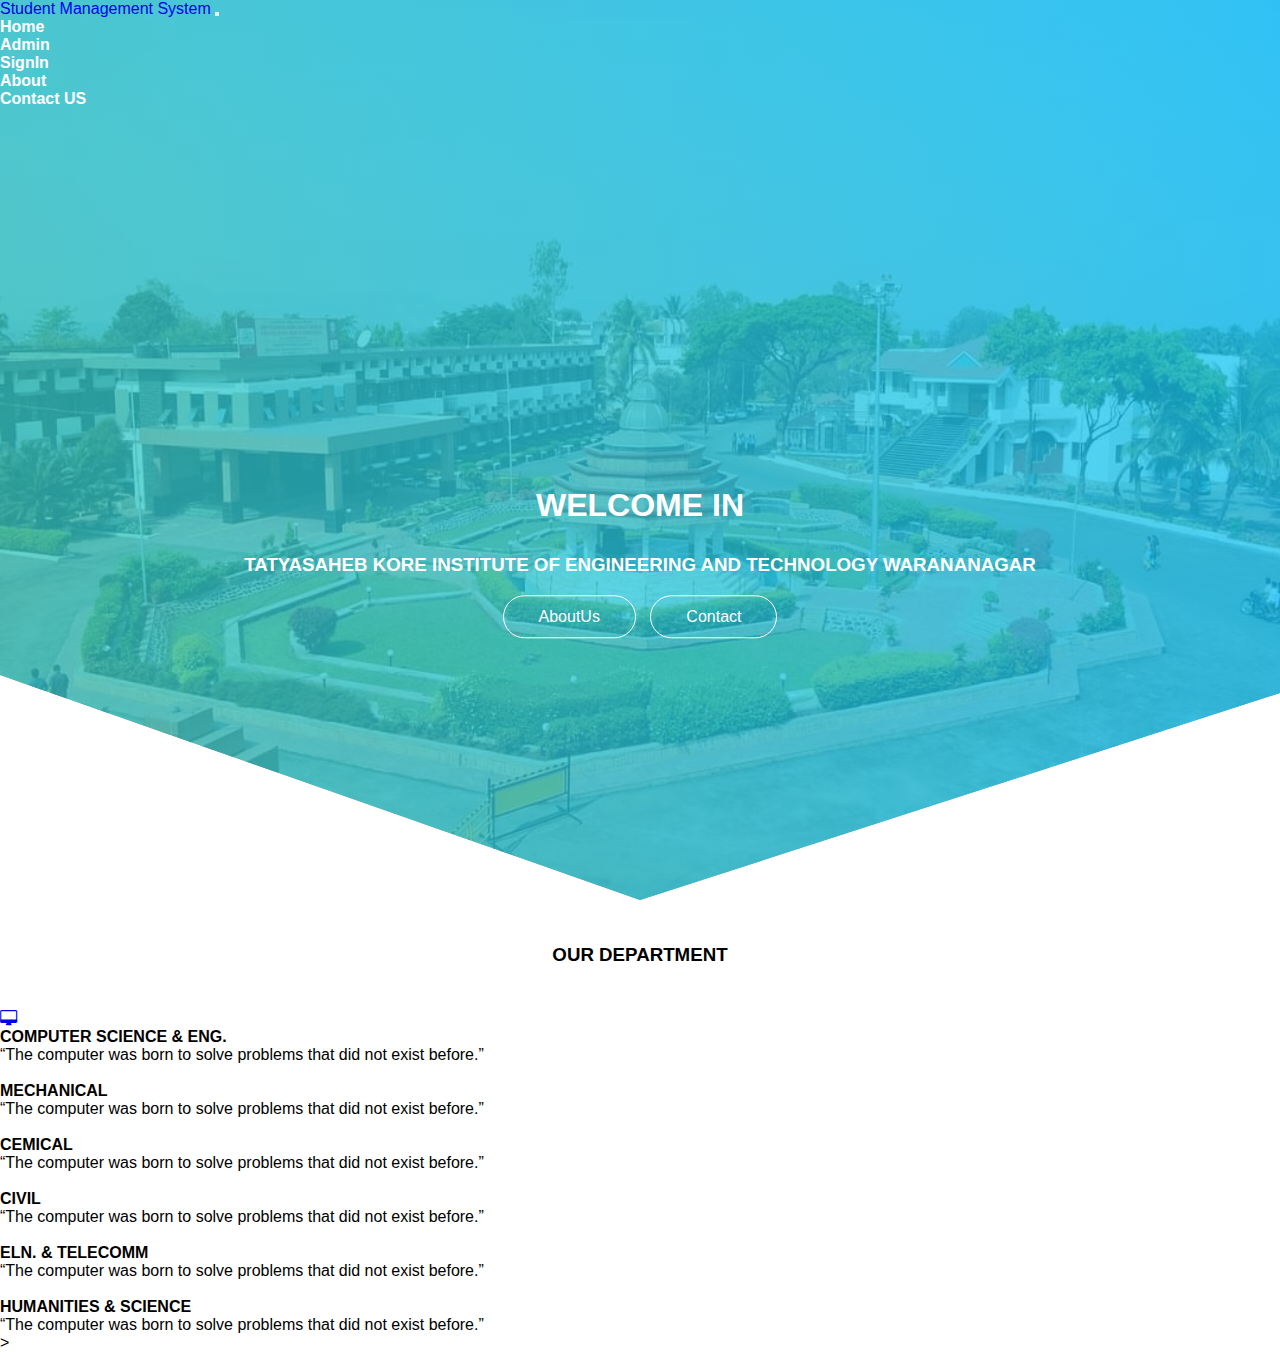
<file: index.html>
<!doctype html>
<html lang="en">
  <head>
    <!-- Required meta tags -->
    <meta charset="utf-8">
    <meta name="viewport" content="width=device-width, initial-scale=1, shrink-to-fit=no">
    <link rel="stylesheet" type="text/css" href="css/style.css">
    
    <link rel="stylesheet" href="https://cdnjs.cloudflare.com/ajax/libs/font-awesome/4.7.0/css/font-awesome.min.css">
    <!-- Bootstrap CSS -->
    <link rel="stylesheet" href="https://cdn.jsdelivr.net/npm/bootstrap@4.6.1/dist/css/bootstrap.min.css" 
    integrity="sha384-zCbKRCUGaJDkqS1kPbPd7TveP5iyJE0EjAuZQTgFLD2ylzuqKfdKlfG/eSrtxUkn" 
    crossorigin="anonymous">

    <title>StudentPerformanceManagement</title>
  </head>
  <body>
      
    <div class="header" id="topheader">
        <nav class="navbar navbar-expand-lg fixed-top ">
        <div class="container  text-uppercase P-2">

            <a class="navbar-brand font-weight-bold text-white" href="#">Student Management System</a>
            <button class="navbar-toggler" type="button" data-toggle="collapse" data-target="#navbarSupportedContent" aria-controls="navbarSupportedContent" aria-expanded="false" aria-label="Toggle navigation">
              <span class="navbar-toggler-icon"></span>
            </button>
          
            <div class="collapse navbar-collapse" id="navbarSupportedContent">
              <ul class="navbar-nav ml-auto">
                <li class="nav-item active">
                  <a class="nav-link" href="#">Home</a>
                </li>
                <li class="nav-item">
                  <a class="nav-link" href="adminlogin.php">Admin</a>
                </li>
                <li class="nav-item">
                  <a class="nav-link" href="login.php">SignIn</a>
                </li>
                <li class="nav-item">
                  <a class="nav-link" href="http://www.tkietwarana.ac.in/">About</a>
                </li>
                <li class="nav-item">
                  <a class="nav-link" href="http://tkietwarana.ac.in/contact/">Contact US</a>
                </li>
                </ul>
            </div>
          </div>
          </nav>
    <section class="header-section">
      <div class="center-div">
        <h1 class="font-weight-bold"> WELCOME IN </h1>
        <p><b><h3>TATYASAHEB KORE INSTITUTE OF ENGINEERING AND TECHNOLOGY WARANANAGAR</h3></b></p>
        <div class="header-buttons">
          <a href="http://www.tkietwarana.ac.in/">AboutUs</a>
          <a href="http://tkietwarana.ac.in/contact/">Contact</a>
        </div>
      </div>

    </section>
    </div>

    <section class="header-three">
    <div class="container">
     <h3><br><br><center>OUR DEPARTMENT<center><br><br></h3>
      <div class="row">
        <div class="col-lg-4 col-md-4 col-12">
           <a href="#"><i class="fa fa-desktop" aria-hidden="true"></i></a>
           <p><b>COMPUTER SCIENCE & ENG.</b></p>
           <p>“The computer was born to solve problems that did not exist before.”</p>

        </div>

        <div class="col-lg-4 col-md-4 col-12">
             <a href="#"><i class="fa fa-mechanical" aria-hidden="true"></i></a>
             <p><b>MECHANICAL</b></p>
             <p>“The computer was born to solve problems that did not exist before.”</p>
  
          </div>

            <div class="col-lg-4 col-md-4 col-12">
               <a href="#"><i class="fa fa-chemical" aria-hidden="true">
               </i></a>
               <p><b>CEMICAL</b></p>
               <p>“The computer was born to solve problems that did not exist before.”</p>
             </div>

             <div class="col-lg-4 col-md-4 col-12">
              <a href="#"><i class="fa fa-chemical" aria-hidden="true">
              </i></a>
              <p><b>CIVIL</b></p>
              <p>“The computer was born to solve problems that did not exist before.”</p>
            </div>

            <div class="col-lg-4 col-md-4 col-12">
              <a href="#"><i class="fa fa-chemical" aria-hidden="true">
              </i></a>
              <p><b>ELN. & TELECOMM</b></p>
              <p>“The computer was born to solve problems that did not exist before.”</p>
            </div>
            <div class="col-lg-4 col-md-4 col-12">
              <a href="#"><i class="fa fa-chemical" aria-hidden="true">
              </i></a>
              <p><b>HUMANITIES & SCIENCE</b></p>
              <p>“The computer was born to solve problems that did not exist before.”</p>
            </div>



      </div>
    </div>
    </section>>
    <script src="https://cdn.jsdelivr.net/npm/jquery@3.5.1/dist/jquery.slim.min.js" integrity="sha384-DfXdz2htPH0lsSSs5nCTpuj/zy4C+OGpamoFVy38MVBnE+IbbVYUew+OrCXaRkfj" crossorigin="anonymous"></script>
    <script src="https://cdn.jsdelivr.net/npm/bootstrap@4.6.1/dist/js/bootstrap.bundle.min.js" integrity="sha384-fQybjgWLrvvRgtW6bFlB7jaZrFsaBXjsOMm/tB9LTS58ONXgqbR9W8oWht/amnpF" crossorigin="anonymous"></script>
 </body>
</html>
</file>
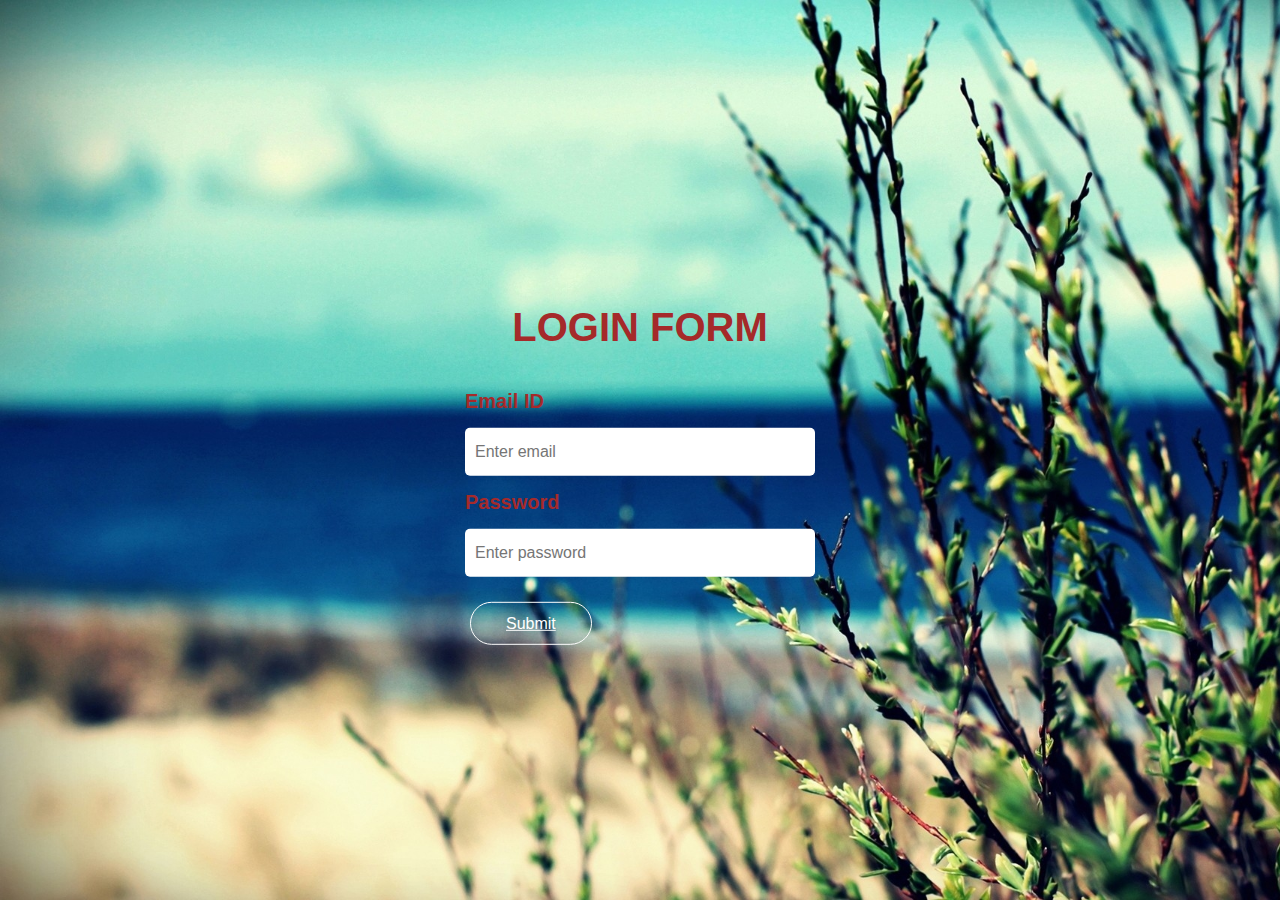
<file: adminlogin.html>
<html>
<head>
<title><b>Student Registration Fom</title>
    <head>
        <!-- Required meta tags -->
        <meta charset="utf-8">
        <meta name="viewport" content="width=device-width, initial-scale=1, shrink-to-fit=no">
         <link rel="stylesheet" href="https://cdnjs.cloudflare.com/ajax/libs/font-awesome/4.7.0/css/font-awesome.min.css">
        <!-- Bootstrap CSS -->
        <link rel="stylesheet" href="https://cdn.jsdelivr.net/npm/bootstrap@4.6.1/dist/css/bootstrap.min.css" 
        integrity="sha384-zCbKRCUGaJDkqS1kPbPd7TveP5iyJE0EjAuZQTgFLD2ylzuqKfdKlfG/eSrtxUkn" 
        crossorigin="anonymous">
</head>
<style>
*{
    padding:0 ;
    margin: 0;
    font-family: sans-serif;
}
body{

    background: url("../images/un.jpg") no-repeat;
    background-size: cover;
}
.login-form{
    width: 350px;
    top: 50%;
    left: 50%;
    transform: translate(-50% ,-50%);
    position: absolute;
    color: #fff;
}

.login-form h1{
    font-size: 40px;
    color: brown;
    text-align: center;
    text-transform: uppercase;
    margin: 40px 0;
}
.login-form p{
    color: brown;
    font-size: 20px;
    margin: 15px 0;
}
.login-form input{
    font-size: 16px;
    width: 100%;
    padding: 15px 10px;
    border: 0;
    outline: none;
    border-radius:5px ;
}
.login-form a{
    font-size: 18px;
    font-weight: bold;
    margin: 20px 0;
    padding: 10px 15px;
    width: 100px;
    border-radius: 5px;
    border: 0;
}

.login-form a{
    border: 1px solid #fff;
    border-radius: 100px;
    margin: 0 5px;
    padding: 12px 35px;
    outline: none;
    color: white;
    font-size: 1rem;
    font-weight: 400;
    line-height: 1.4;
    text-align: center;

}
.login-form a:hover{
    color: #50d1c0;
    background: #fff;
    text-decoration: none;
    box-shadow: 0 0 20px 0 rgba(0,0,0,0,3);
}
</style>

<body>
  <div class="login-form" >
    <cnter><h1> <b>Login Form</b></h1></cnter>
    <form action="#" method="post">
        <p><b>Email ID<b></p>
        <input type="text" name="email" placeholder="Enter email">
        <br><p><b>Password</b></p>
        <input type="password" name="pass" placeholder="Enter password"><br><br><br>
        <a href="#">Submit</a>
        
         
    </form>
  </div>

    
    <script src="https://cdn.jsdelivr.net/npm/jquery@3.5.1/dist/jquery.slim.min.js" integrity="sha384-DfXdz2htPH0lsSSs5nCTpuj/zy4C+OGpamoFVy38MVBnE+IbbVYUew+OrCXaRkfj" crossorigin="anonymous"></script>
    <script src="https://cdn.jsdelivr.net/npm/bootstrap@4.6.1/dist/js/bootstrap.bundle.min.js" integrity="sha384-fQybjgWLrvvRgtW6bFlB7jaZrFsaBXjsOMm/tB9LTS58ONXgqbR9W8oWht/amnpF" crossorigin="anonymous"></script>

    </body>
</file>
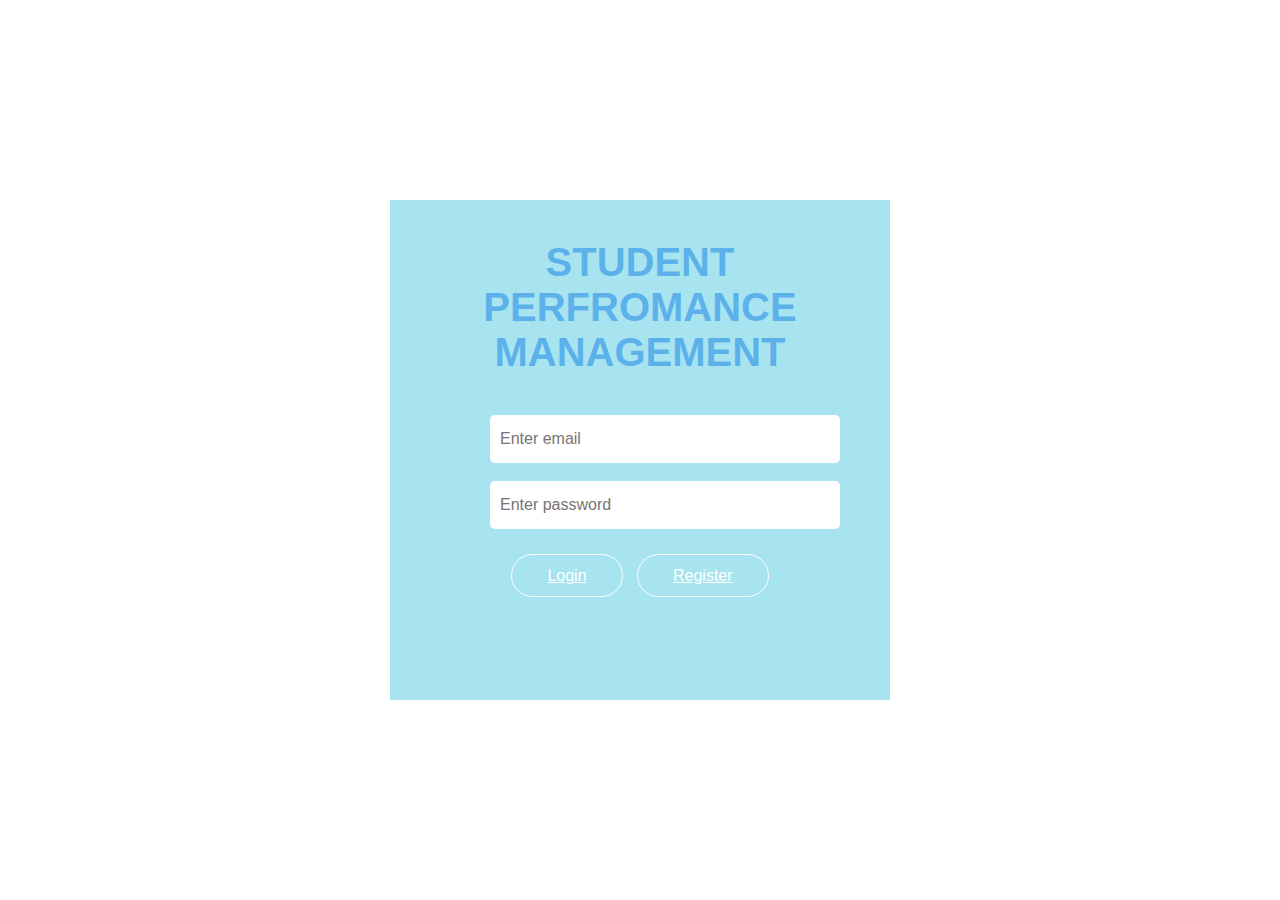
<file: login.html>
<html>
<head>
    <link rel="icon" href="./images/education-icon.svg"  type="image/svg>
<title>Student Registration Fom</title>
    <head>
        <!-- Required meta tags -->
        <meta charset="utf-8">
        <meta name="viewport" content="width=device-width, initial-scale=1, shrink-to-fit=no">
         <link rel="stylesheet" href="https://cdnjs.cloudflare.com/ajax/libs/font-awesome/4.7.0/css/font-awesome.min.css">
        <!-- Bootstrap CSS -->
        <link rel="stylesheet" href="https://cdn.jsdelivr.net/npm/bootstrap@4.6.1/dist/css/bootstrap.min.css" 
        integrity="sha384-zCbKRCUGaJDkqS1kPbPd7TveP5iyJE0EjAuZQTgFLD2ylzuqKfdKlfG/eSrtxUkn" 
        crossorigin="anonymous">
</head>
<style>
*{
    padding:0 ;
    margin: 0;
    font-family: sans-serif;
}

.login-form{
    width: 500px;
    top: 50%;
    height: 500px;
    left: 50%;
    transform: translate(-50% ,-50%);
    position: absolute;
    color: rgb(255, 255, 255);
    background-color: rgb(167, 228, 240);
}

.login-form h1{
    font-size: 40px;
    color: #3b9be9b1;
    text-align: center;
    text-transform: uppercase;
    margin: 40px 0;
}
.login-form p{
    color: #3b9be9b1;
    font-size: 20px;
    margin: 15px 0;
}
.login-form input{
    font-size: 16px;
    width: 100%;
    padding: 15px 10px;
    border: 0;
    outline: none;
    border-radius:5px ;
}
.login-form a{
    font-size: 18px;
    font-weight: bold;
    margin: 20px 0;
    padding: 10px 15px;
    width: 100px;
    border-radius: 5px;
    border: 0;
}

.login-form a{
    border: 1px solid #fff;
    border-radius: 100px;
    margin: 0 5px;
    padding: 12px 35px;
    outline: none;
    color: white;
    font-size: 1rem;
    font-weight: 400;
    line-height: 1.4;
    text-align: center;

}
.login-form a:hover{
    color: #50d1c0;
    background: #fff;
    text-decoration: none;
    box-shadow: 0 0 20px 0 rgba(0,0,0,0,3);
}

</style>

<body>
  <div class="login-form" >
    <cnter><h1> <b>Student Perfromance Management</b></h1></cnter>
    <form action=" " method="post">
        
        
        <input type="email" name="email" placeholder="Enter email" style="width: 70%;margin-left: 20%;">
        </center>
        
        <br>
        <br>

        <input type="password" class="pass" name="pass" placeholder="Enter password" style="width: 70%;margin-left: 20%;"><br><br><br>
        </center>
        <center>
        <a href="#">Login</a>
        <a href="registration.html">Register</a>
         </center>

    </form>
  </div>

    
    <script src="https://cdn.jsdelivr.net/npm/jquery@3.5.1/dist/jquery.slim.min.js" integrity="sha384-DfXdz2htPH0lsSSs5nCTpuj/zy4C+OGpamoFVy38MVBnE+IbbVYUew+OrCXaRkfj" crossorigin="anonymous"></script>
    <script src="https://cdn.jsdelivr.net/npm/bootstrap@4.6.1/dist/js/bootstrap.bundle.min.js" integrity="sha384-fQybjgWLrvvRgtW6bFlB7jaZrFsaBXjsOMm/tB9LTS58ONXgqbR9W8oWht/amnpF" crossorigin="anonymous"></script>

    </body>
</html>
</file>
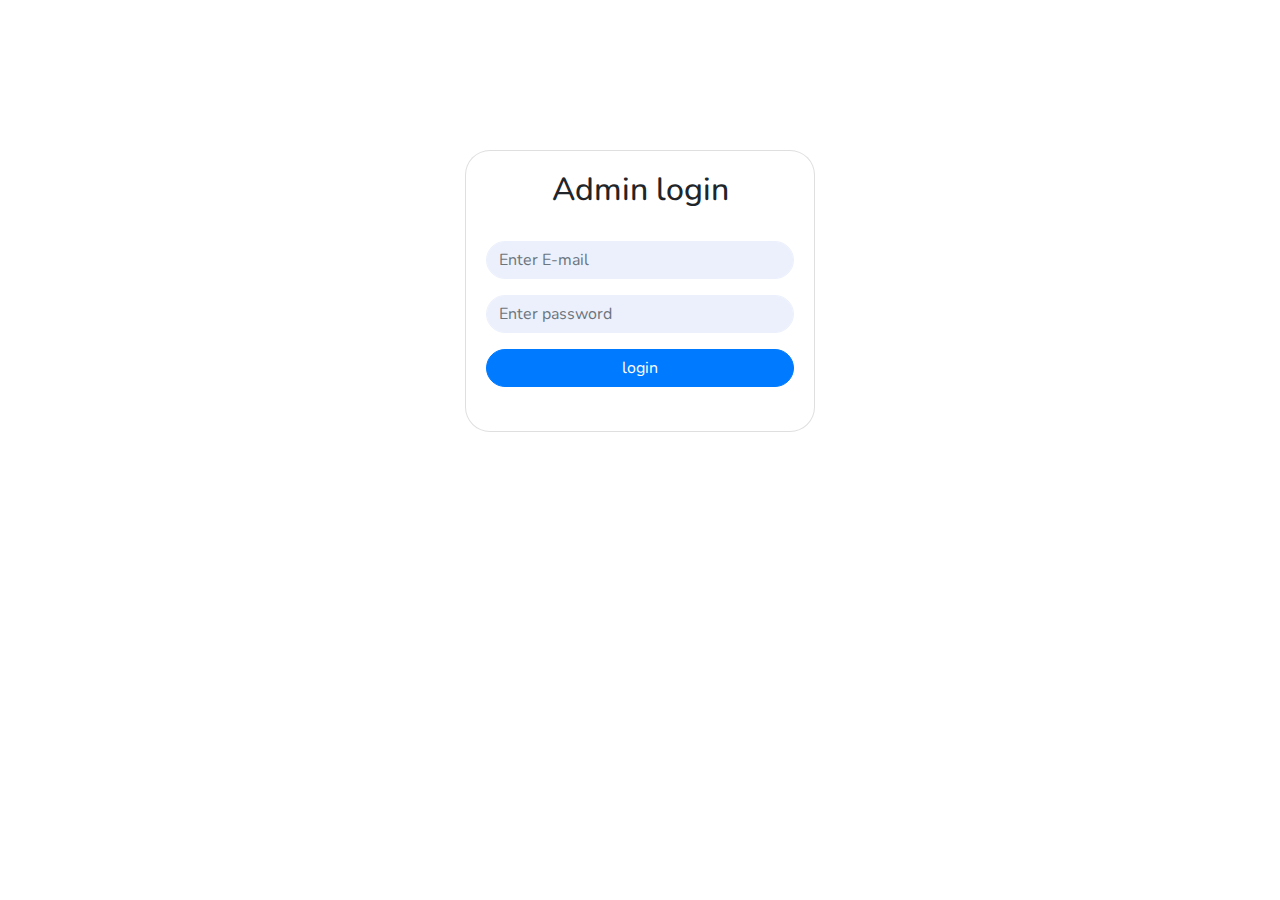
<file: student_performance_system/admin.html>
<!DOCTYPE html>
<html lang="en">
<head>
  <title>Bootstrap Example</title>
  <meta charset="utf-8">
  <meta name="viewport" content="width=device-width, initial-scale=1">
  <link rel="stylesheet" href="https://maxcdn.bootstrapcdn.com/bootstrap/4.5.2/css/bootstrap.min.css">
  <script src="https://ajax.googleapis.com/ajax/libs/jquery/3.5.1/jquery.min.js"></script>
  <script src="https://cdnjs.cloudflare.com/ajax/libs/popper.js/1.16.0/umd/popper.min.js"></script>
  <link rel="stylesheet" href="css/admin.css">
  <script src="https://maxcdn.bootstrapcdn.com/bootstrap/4.5.2/js/bootstrap.min.js"></script>
 <link href="https://fonts.googleapis.com/css?family=Nunito:600,700,900" rel="stylesheet">

</head>
<body id="body">

<div id="login-card" class="card">
<div class="card-body">
  <h2 class="text-center">Admin login</h2>
  <br>
  <form action="Admin.php" method="post">
    <div class="form-group">
      <input type="email" class="form-control" id="email" placeholder="Enter E-mail" name="email" >
    </div>
    <div class="form-group">
      <input type="password" class="form-control" id="email" placeholder="Enter password" name="pswd" >
    </div>
    <input type="submit" id="button" class="btn btn-primary deep-purple btn-block " value="login">
<br>



  </form>
</div>
<div>
</file>
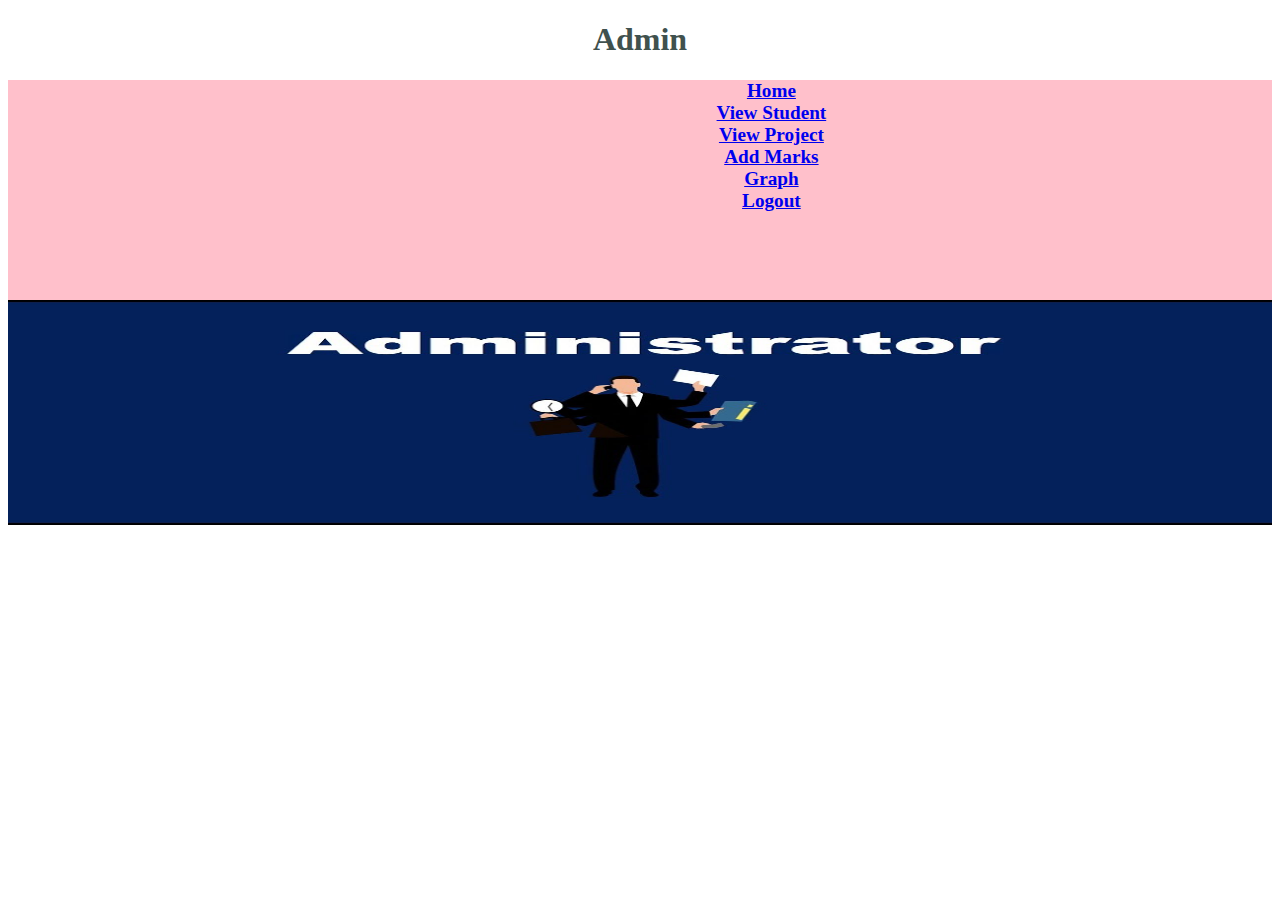
<file: student_performance_system/adminview.html>
<!DOCTYPE html>
<html lang="en" dir="ltr">
  <head>
    <meta charset="utf-8">
    <title>student performance management</title>
    <link href="https://cdn.jsdelivr.net/npm/bootstrap@5.1.3/dist/css/bootstrap.min.css" rel="stylesheet" integrity="sha384-1BmE4kWBq78iYhFldvKuhfTAU6auU8tT94WrHftjDbrCEXSU1oBoqyl2QvZ6jIW3" crossorigin="anonymous">
<script src="https://cdn.jsdelivr.net/npm/bootstrap@5.1.3/dist/js/bootstrap.bundle.min.js" integrity="sha384-ka7Sk0Gln4gmtz2MlQnikT1wXgYsOg+OMhuP+IlRH9sENBO0LRn5q+8nbTov4+1p" crossorigin="anonymous"></script>
    <link rel="stylesheet" href="css/adminview.css">
  </head>
  <body>
    <h1>Admin</h1>
    <section id="title">
      <div class="container-fluid colord-section">


      <nav class="navbar navbar-expand-md bg-light">

      <!-- Links -->
      <ul class="navbar-nav">
      <li class="nav-item">
        <a class="nav-link nav-brand" href="#">Home</a>
      </li>
      <li class="nav-item">
        <a class="nav-link nav-brand" href="#">View Student</a>
      </li>
      <li class="nav-item">
        <a class="nav-link nav-brand" href="#">View Project</a>
      </li>
      <li class="nav-item">
        <a class="nav-link nav-brand" href="marks.php">Add Marks</a>
      </li>
      <li class="nav-item">
        <a class="nav-link nav-brand" href="graph.html">Graph</a>
      </li>
      <li class="nav-item">
        <a class="nav-link nav-brand" href="index.html">Logout</a>
      </li>
      </ul>


      </nav>
      </div>
    </section>

<img src="image/admin1.jpg" alt="student" class="a">

  </body>
</html>
</file>
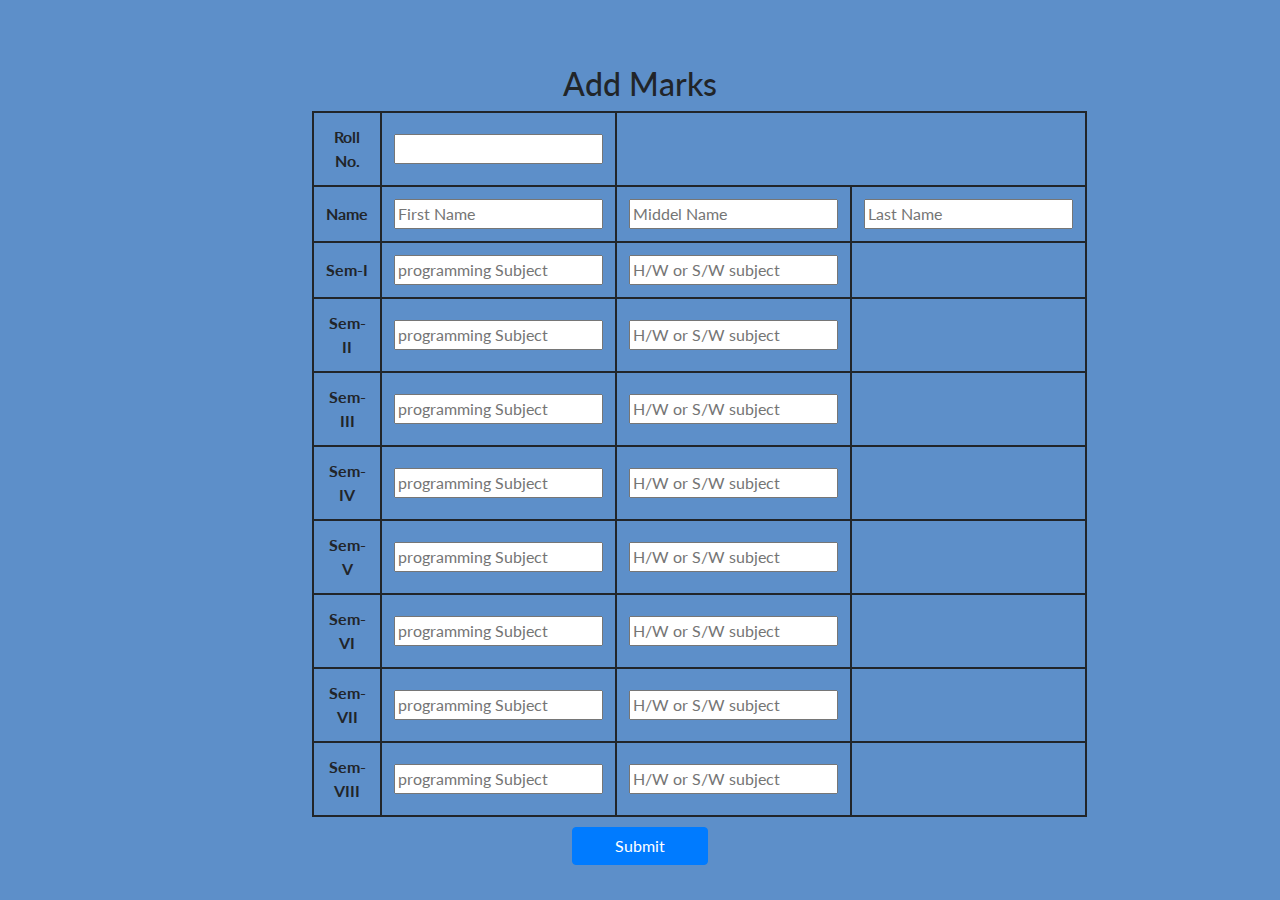
<file: student_performance_system/marks.html>
<!DOCTYPE html>
<html>
  <head>
    <title>MARKS SHEET USING HTML TABLES</title>
    <meta charset="UTF-8">
    <meta name="viewport" content="width=device-width, initial-scale=1">
    <meta name="Keywords" content="html, css, html tables, table">
    <meta name="Description" content="html table">
    <!-- add icon -->
    <link rel="icon" href="/favicon.ico" type="image/x-icon">
        <link href='http://fonts.googleapis.com/css?family=Lato:400,700' rel='stylesheet' type='text/css'>
        <link rel="stylesheet" href="https://maxcdn.bootstrapcdn.com/bootstrap/4.5.2/css/bootstrap.min.css">
        <script src="https://ajax.googleapis.com/ajax/libs/jquery/3.5.1/jquery.min.js"></script>
        <script src="https://cdnjs.cloudflare.com/ajax/libs/popper.js/1.16.0/umd/popper.min.js"></script>
        <link rel="stylesheet" href="css/marks.css">
        <script src="https://maxcdn.bootstrapcdn.com/bootstrap/4.5.2/js/bootstrap.min.js"></script>
        <link href="https://fonts.googleapis.com/css?family=Nunito:600,700,900" rel="stylesheet">

            

  </head>
  <body>
    <div class="container">
      <h2>Add Marks</h2>

      <form action="marks.php" method="get">
      <table>

          <tr>
            <td>Roll No.</td>
            <td><input type="number" name="roll"></td>
            </tr>
            <tr>
              <td>Name</td>
              
              <td><input type="text" name="name" value="" placeholder="First Name"></td>
              <td><input type="text" name="middelname" value="" placeholder="Middel Name"></td>
              <td><input type="text" name="lname" value="" placeholder="Last Name"></td>

            </tr>
            <tr>
              <td>Sem-I</td>
              <td><input type="number" name="s1" step="any" placeholder="programming Subject"></td>
                <td><input type="number" name="s11" step="any" placeholder="H/W or S/W subject"></td>
            </tr>
            <tr>
              <td>Sem-II</td>
              <td><input type="number" name="s2" step="any" placeholder="programming Subject"></td>
                <td><input type="number" name="s22" step="any" placeholder="H/W or S/W subject"></td>
            </tr>
            <tr>
              <td>Sem-III</td>
              <td><input type="number" name="s3" step="any" placeholder="programming Subject"></td>
                <td><input type="number" name="s33" step="any" placeholder="H/W or S/W subject"v></td>
            </tr>
            <tr>
              <td>Sem-IV</td>
              <td><input type="number" name="s4" step="any" placeholder="programming Subject"></td>
                <td><input type="number" name="s44" step="any" placeholder="H/W or S/W subject"></td>
            </tr>
          <tr>
            <td>Sem-V</td>
            <td><input type="number" name="s5" step="any" placeholder="programming Subject"></td>
              <td><input type="number" name="s55" step="any" placeholder="H/W or S/W subject"></td>
          </tr>
            <tr>
              <td>Sem-VI</td>
              <td><input type="number" name="s6" step="any" placeholder="programming Subject"></td>
                <td><input type="number" name="s66" step="any" placeholder="H/W or S/W subject"></td>
            </tr>
            <tr>
              <td>Sem-VII</td>
              <td><input type="number" name="s7" step="any" placeholder="programming Subject"></td>
                <td><input type="number" name="s77" step="any" placeholder="H/W or S/W subject"></td>
            </tr>


          <tr>
              <td>Sem-VIII</td>
              <td><input type="number" name="s8" step="any" placeholder="programming Subject"></td>
                <td><input type="number" name="s88" step="any" placeholder="H/W or S/W subject"></td>
          </tr>




      </table>

      <div class="fluid-container">
      <button type="submit" id="button" class="btn btn-primary deep-purple btn-block" onclick="fun()">Submit</button>
<br>
  </form>
      </div>
    </div>

  </body>
</html>
</file>
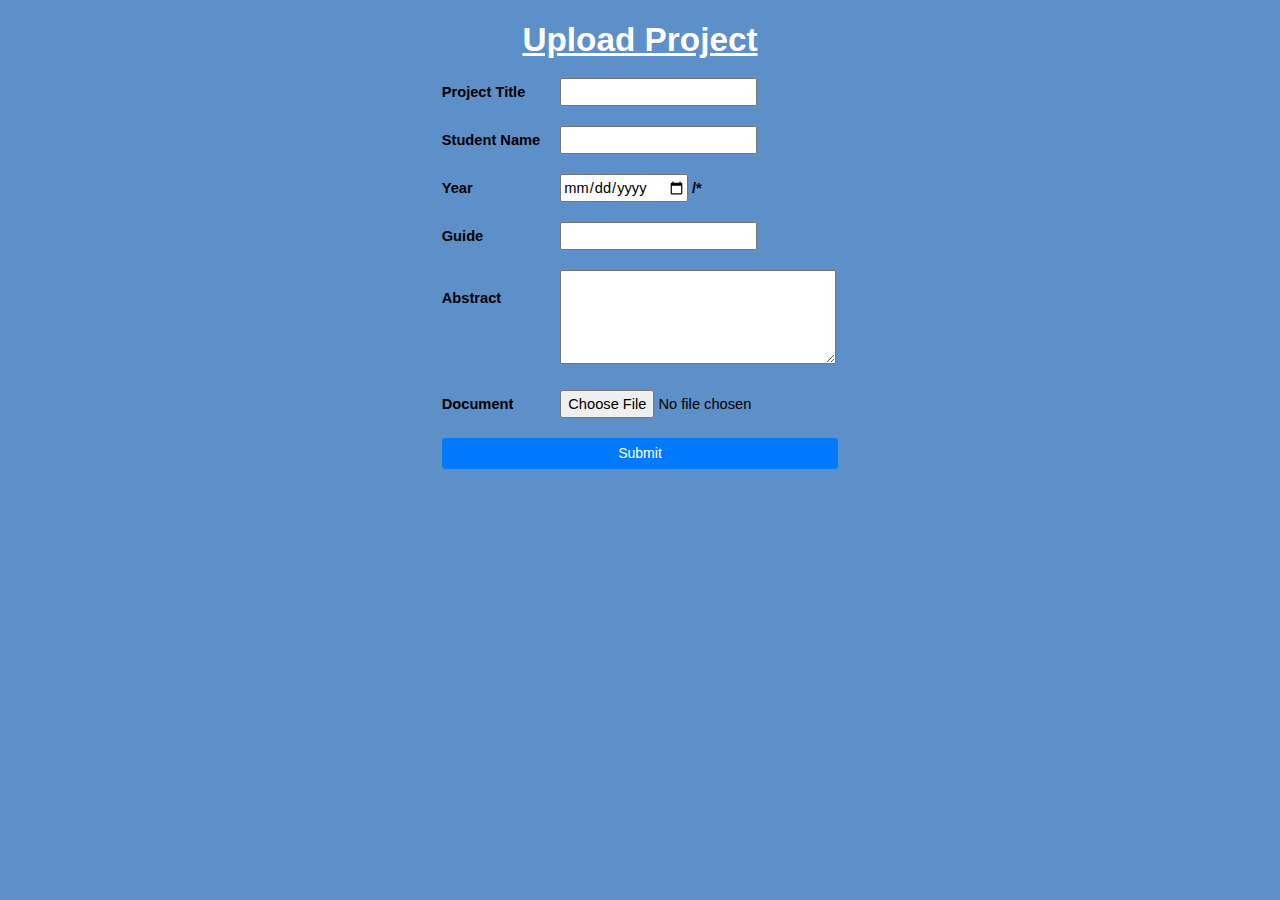
<file: student_performance_system/project.html>
<!DOCTYPE html>
<html lang="en" dir="ltr">

<head>
  <meta charset="utf-8">

  <title>Upload Project</title>
  <link rel="stylesheet" href="https://maxcdn.bootstrapcdn.com/bootstrap/4.5.2/css/bootstrap.min.css">
  <script src="https://ajax.googleapis.com/ajax/libs/jquery/3.5.1/jquery.min.js"></script>
  <script src="https://cdnjs.cloudflare.com/ajax/libs/popper.js/1.16.0/umd/popper.min.js"></script>
  <link rel="stylesheet" href="css/project.css">
  <script src="https://maxcdn.bootstrapcdn.com/bootstrap/4.5.2/js/bootstrap.min.js"></script>
  <link href="https://fonts.googleapis.com/css?family=Nunito:600,700,900" rel="stylesheet">
</head>
  <body>
<div class="card-body">



    <div class="registration-container">

      <h3 align="center">Upload Project</h3>
      <form action="register.php" method="post">
        <table align='center' cellpadding='10'>
          <!-------------------Project title---------------------->
          <tr>
            <td>Project Title</td>
            <td><input type="text" name="Title" maxlength="50" /></td>
          </tr>
          <!------------------- Last name---------------------->
          <tr>
            <td>Student Name</td>
            <td><input type="text" name="Name" maxlength="50" /></td>
          </tr>
          <!-------------------Date of birth---------------------->
          <tr>
            <td>Year</td>
            <td>
              <input type="date" id="pdate" name="pdate">
              /*
              <!--

        <select name="Birthday_year" id="Birthday_year">
          <option value="-1">Year:</option>
          <option value="2012">2012</option>
          <option value="2011">2011</option>
          <option value="2010">2010</option>
          <option value="2009">2009</option>
          <option value="2008">2008</option>
          <option value="2007">2007</option>
          <option value="2006">2006</option>
          <option value="2005">2005</option>
          <option value="2004">2004</option>
          <option value="2003">2003</option>
          <option value="2002">2002</option>
          <option value="2001">2001</option>
          <option value="2000">2000</option>

          <option value="1999">1999</option>
          <option value="1998">1998</option>
          <option value="1997">1997</option>
          <option value="1996">1996</option>
          <option value="1995">1995</option>
          <option value="1994">1994</option>
          <option value="1993">1993</option>
          <option value="1992">1992</option>
          <option value="1991">1991</option>
          <option value="1990">1990</option>


          <option value="1989">1989</option>
          <option value="1988">1988</option>
          <option value="1987">1987</option>
          <option value="1986">1986</option>
          <option value="1985">1985</option>
          <option value="1984">1984</option>
          <option value="1983">1983</option>
          <option value="1982">1982</option>
          <option value="1981">1981</option>
          <option value="1980">1980</option>
        </select>
         */
      </td>
    </tr>

    <!-----------Guide----------------------->
          <tr>
            <td>Guide</td>
            <td><input type="text" name="guide" maxlength="100" /></td>
          </tr>
          <!--------------Abstract-------------------->

          <tr>
            <td>Abstract<br /><br /><br /></td>
            <td><textarea name="abstract" rows="4" cols="30"></textarea></td>
          </tr>

          <!------------------------Document------------------------->
          <tr>
            <td>Document</td>
            <td><input type="file" name="myfile">
            </td>
          </tr>
          <!---------------------Submit---------------------------->
          <tr>
            <td colspan="2" align="center">
              <button type="submit" id="button" class="btn btn-primary deep-purple btn-block btn-sm">Submit</button>


            </td>
          </tr>

        </table>
      </form>
    </div>
</div>
</body>

</html>
</file>
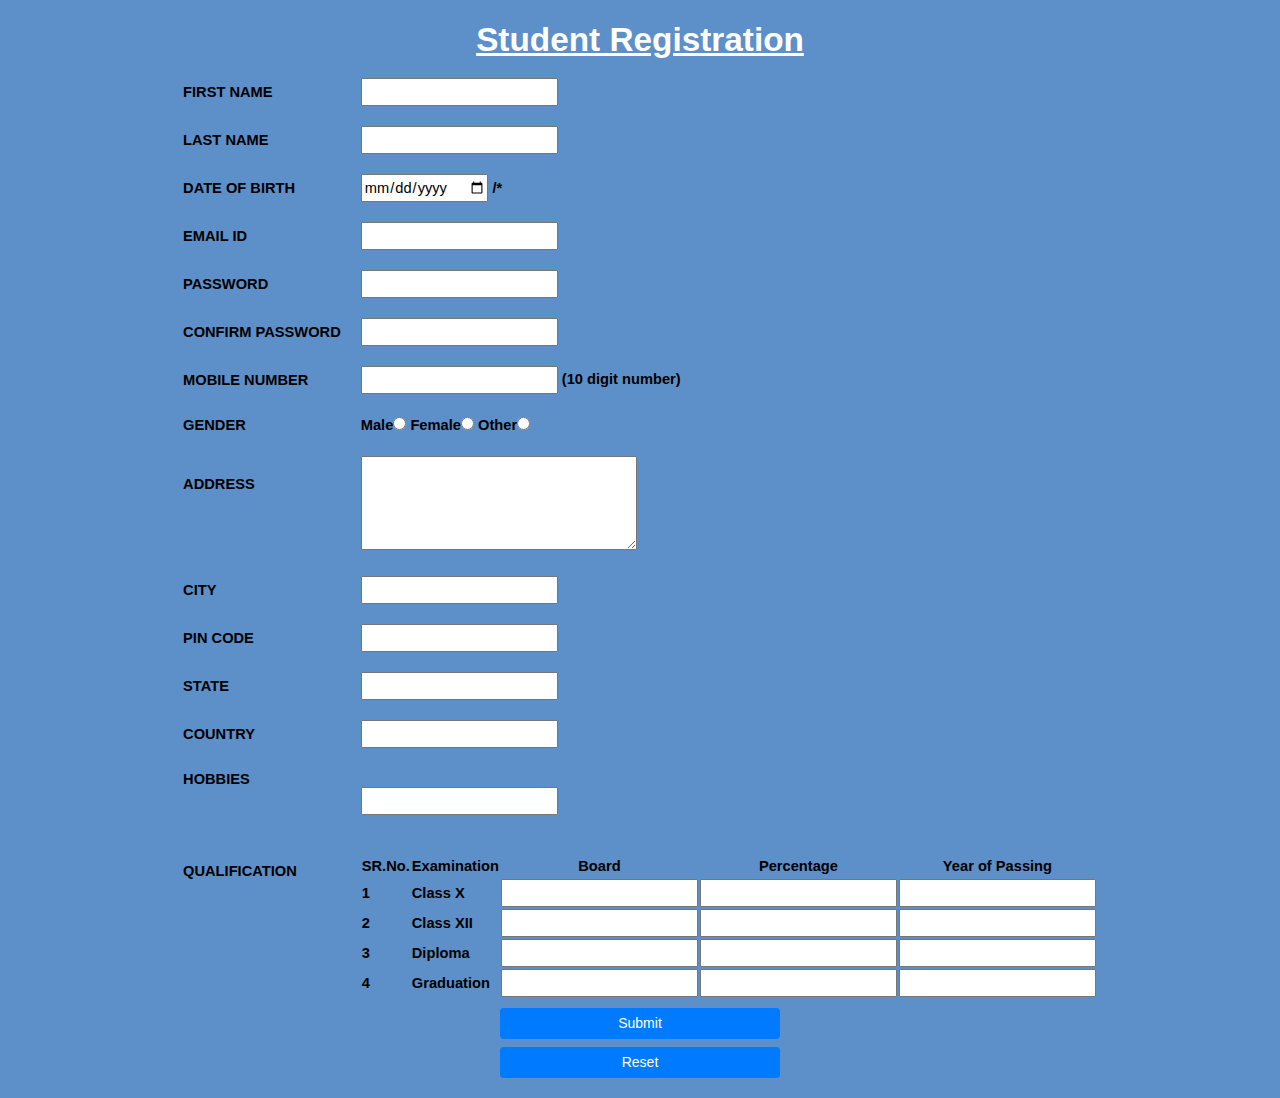
<file: student_performance_system/studentRegistration.html>
<!DOCTYPE html>
<html lang="en" dir="ltr">

<head>
  <meta charset="utf-8">

  <title>Student Registration</title>
  <link rel="stylesheet" href="https://maxcdn.bootstrapcdn.com/bootstrap/4.5.2/css/bootstrap.min.css">
  <script src="https://ajax.googleapis.com/ajax/libs/jquery/3.5.1/jquery.min.js"></script>
  <script src="https://cdnjs.cloudflare.com/ajax/libs/popper.js/1.16.0/umd/popper.min.js"></script>
  <link rel="stylesheet" href="css/registration.css">
  <script src="https://maxcdn.bootstrapcdn.com/bootstrap/4.5.2/js/bootstrap.min.js"></script>
 <link href="https://fonts.googleapis.com/css?family=Nunito:600,700,900" rel="stylesheet">
</head>
<div class="card-body">
<body>

<div class="registration-container">


  <h3 align="center">Student Registration</h3>
  <form action="register.php" method="post">
  <table align='center' cellpadding='10'>
    <!-------------------First name---------------------->
    <tr>
      <td>FIRST NAME</td>
      <td><input type="text" name="FirstName" maxlength="50" /></td>
    </tr>
    <!------------------- Last name---------------------->
    <tr>
      <td>LAST NAME</td>
      <td><input type="text" name="LastName" maxlength="50" /></td>
    </tr>
    <!-------------------Date of birth---------------------->
    <tr>
      <td>DATE OF BIRTH</td>
      <td>
      <input type="date" id="birthday" name="birthday">
      /* <!--
        <select name="Birthday_day" id="Birthday_day">
          <option value="-1">Day:</option>
          <option value="1">1</option>
          <option value="2">2</option>
          <option value="3">3</option>
          <option value="4">4</option>
          <option value="5">5</option>
          <option value="6">6</option>
          <option value="7">7</option>
          <option value="8">8</option>
          <option value="9">9</option>
          <option value="10">10</option>
          <option value="11">11</option>
          <option value="12">12</option>
          <option value="13">13</option>
          <option value="14">14</option>
          <option value="15">15</option>
          <option value="16">16</option>
          <option value="17">17</option>
          <option value="18">18</option>
          <option value="19">19</option>
          <option value="20">20</option>
          <option value="21">21</option>
          <option value="22">22</option>
          <option value="23">23</option>
          <option value="24">24</option>
          <option value="25">25</option>
          <option value="26">26</option>
          <option value="27">27</option>
          <option value="28">28</option>
          <option value="29">29</option>
          <option value="30">30</option>
          <option value="31">31</option>
        </select>

        <select id="Birthday_month" name="Birthday_month">
          <option value="-1">Month:</option>
          <option value="January">Jan</option>
          <option value="February">Feb</option>
          <option value="March">Mar</option>
          <option value="April">Apr</option>
          <option value="May">May</option>
          <option value="June">Jun</option>
          <option value="July">Jul</option>
          <option value="August">Aug</option>
          <option value="September">Sep</option>
          <option value="Octomber">Oct</option>
          <option value="November">Nov</option>
          <option value="December">Dec</option>
        </select>

        <select name="Birthday_year" id="Birthday_year">
          <option value="-1">Year:</option>
          <option value="2012">2012</option>
          <option value="2011">2011</option>
          <option value="2010">2010</option>
          <option value="2009">2009</option>
          <option value="2008">2008</option>
          <option value="2007">2007</option>
          <option value="2006">2006</option>
          <option value="2005">2005</option>
          <option value="2004">2004</option>
          <option value="2003">2003</option>
          <option value="2002">2002</option>
          <option value="2001">2001</option>
          <option value="2000">2000</option>

          <option value="1999">1999</option>
          <option value="1998">1998</option>
          <option value="1997">1997</option>
          <option value="1996">1996</option>
          <option value="1995">1995</option>
          <option value="1994">1994</option>
          <option value="1993">1993</option>
          <option value="1992">1992</option>
          <option value="1991">1991</option>
          <option value="1990">1990</option>


          <option value="1989">1989</option>
          <option value="1988">1988</option>
          <option value="1987">1987</option>
          <option value="1986">1986</option>
          <option value="1985">1985</option>
          <option value="1984">1984</option>
          <option value="1983">1983</option>
          <option value="1982">1982</option>
          <option value="1981">1981</option>
          <option value="1980">1980</option>
        </select>
         */
      </td>
    </tr>

    <!-----------Email_Id----------------------->
    <tr>
      <td>EMAIL ID</td>
      <td><input type="text" name="Email" maxlength="100" /></td>
    </tr>
    <!--------------password-------------------->
    <tr>
      <td>PASSWORD</td>
      <td><input type="password" name="password" maxlength="10" /></td>
    </tr>

    <tr>
      <td>CONFIRM PASSWORD</td>
      <td><input type="password" name="password1" maxlength="10" /></td>
    </tr>

    <!--- Mobile NUMBER ------------------------>

    <tr>
      <td>MOBILE NUMBER</td>
      <td>
        <input type="text" name="MobileNumber" maxlength="10" />
        (10 digit number)
      </td>
    </tr>

    <!--------------------- Gender----------------------->

    <tr>
      <td>GENDER</td>
      <td>
        Male<input type="radio" name="Gender" value="m" />
        Female<input type="radio" name="Gender" value="f" />
        Other<input type="radio" name="Gender" value="o" />
      </td>
    </tr>

    <! ---------------------- address ----------------------->

      <tr>
        <td>ADDRESS<br /><br /><br /></td>
        <td><textarea name="Address" rows="4" cols="30"></textarea></td>
      </tr>

      <!------------------------City------------------------->
      <tr>
        <td>CITY</td>
        <td><input type="text" name="City" maxlength="30" /></td>
      </tr>

      <!------------------------Pin code------------------------->
      <tr>
        <td>PIN CODE</td>
        <td><input type="text" name="Pin_Code" maxlength="6" /></td>
      </tr>

      <!------------------------State------------------------->
      <tr>
        <td>STATE</td>
        <td><input type="text" name="State" maxlength="60" /></td>
      </tr>

      <!------------------------Country------------------------->
      <tr>
        <td>COUNTRY</td>
        <td><input type="text" name="country" maxlength="60" /></td>
      </tr>

      <!------------------------- Hobbies ---------------------->
      <tr>
        <td>HOBBIES<br /><br /><br /></td>
        <!--
         <td>
          Drawing
          <input type="checkbox" name="Hobby_Drawing" value="D" />
          Singing
          <input type="checkbox" name="Hobby_Singing" value="S" />
          Dancing
          <input type="checkbox" name="Hobby_Dancing" value="Da" />
          Sketching
          <input type="checkbox" name="Hobby_cooking" value="C" />
          <br />
          others
          <input type="checkbox" name="Hobby_other" value="o">
          <input type="text" name="Hobby" maxlength="30" />

        </td>
         -->
        <td> <input type="text" name="Hobby" maxlength="30" /></td>
      </tr>

      <!---------------------------Qualifications----------------------------->

      <tr>
        <td>QUALIFICATION<br /><br /><br /><br /><br /><br /></td>
        <td>
          <table>
            <tr>
              <td align="center"><b>SR.No.</b></td>
              <td align="center"><b>Examination</b></td>
              <td align="center"><b>Board</b></td>
              <td align="center"><b>Percentage</b></td>
              <td align="center"><b>Year of Passing</b></td>
            </tr>

            <tr>
              <td>1</td>
              <td>Class X</td>
              <td><input type="text" name="ClassX_Board" maxlength="30" /></td>
              <td><input type="text" name="ClassX_percentage" maxlength="30" /></td>
              <td><input type="text" name="ClassX_YrOfPassing" maxlength="30" /></td>
            </tr>

            <tr>
              <td>2</td>
              <td>Class XII</td>
              <td><input type="text" name="ClassXII_Board" maxlength="30" /></td>
              <td><input type="text" name="ClassXII_percentage" maxlength="30" /></td>
              <td><input type="text" name="ClassXII_YrOfPassing" maxlength="30" /></td>
            </tr>

            <tr>
              <td>3</td>
              <td>Diploma</td>
              <td><input type="text" name="Diploma_Board" maxlength="30" /></td>
              <td><input type="text" name="Diploma_percentage" maxlength="30" /></td>
              <td><input type="text" name="Diploma_YrOfPassing" maxlength="30" /></td>
            </tr>

            <tr>
              <td>4</td>
              <td>Graduation</td>
              <td><input type="text" name="Graduation_Board" maxlength="30" /></td>
              <td><input type="text" name="Graduation_percentage" maxlength="30" /></td>
              <td><input type="text" name="Graduation_YrOfPassing" maxlength="30" /></td>
            </tr>

          </table>
        </td>
      </tr>
</table>
      <!---------------------Submit---------------------------->
      <div class="container">
        <!-- <table>
          <tr>
            <td colspan="12" align="center"> -->
            <button type="submit" id="button" class="btn btn-primary deep-purple btn-block btn-sm">Submit</button>
            <button type="reset" id="button" class="btn btn-primary deep-purple btn-block btn-sm ">Reset</button>


            <!-- </td>
          </tr>
        </table> -->

</div>

  </form>
  </div>
  </div>
</body>

</html>
</file>
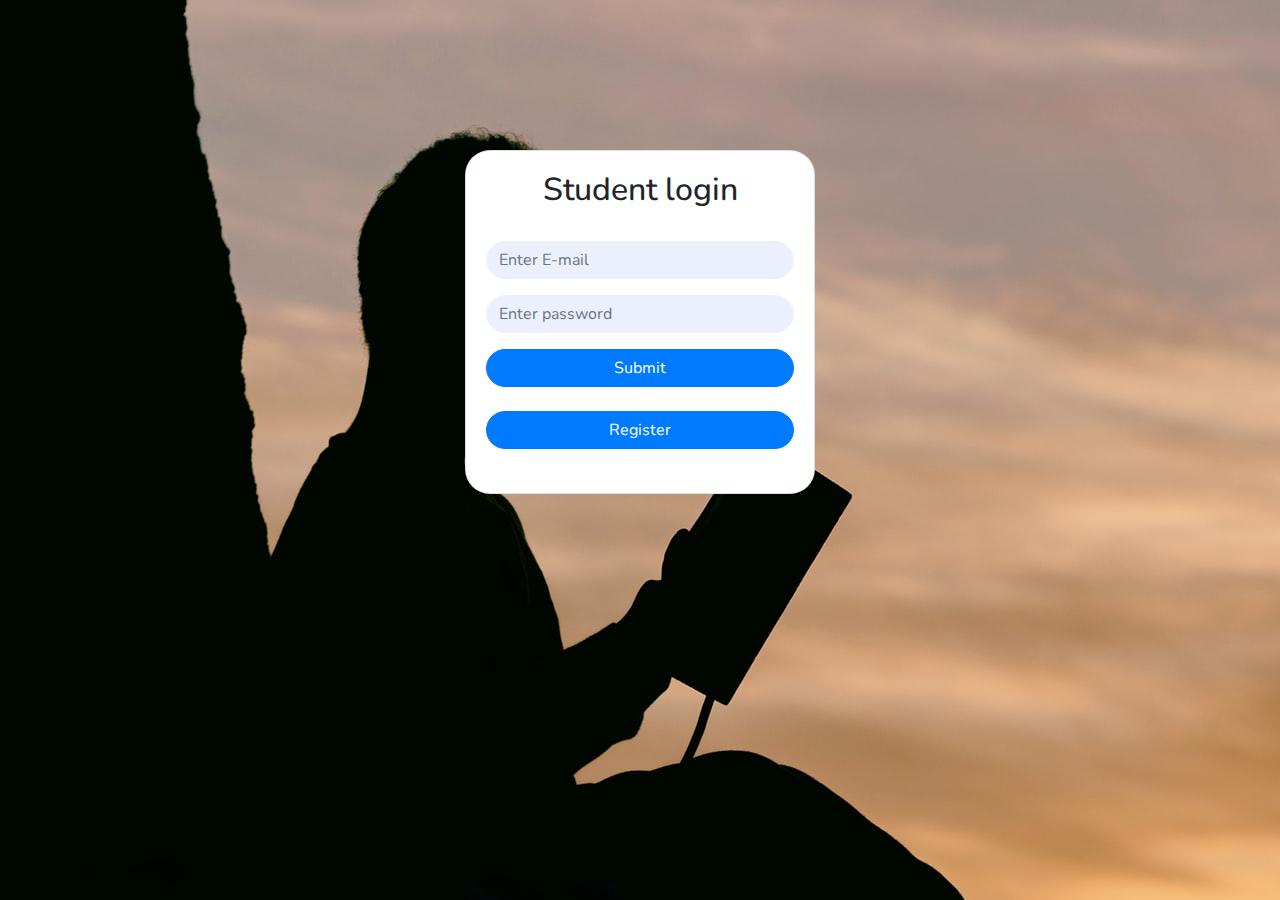
<file: student_performance_system/userlogin.html>
<!DOCTYPE html>
<html lang="en">

<head>
  <title>Bootstrap Example</title>
  <meta charset="utf-8">
  <meta name="viewport" content="width=device-width, initial-scale=1">
  <link rel="stylesheet" href="https://maxcdn.bootstrapcdn.com/bootstrap/4.5.2/css/bootstrap.min.css">
  <script src="https://ajax.googleapis.com/ajax/libs/jquery/3.5.1/jquery.min.js"></script>
  <script src="https://cdnjs.cloudflare.com/ajax/libs/popper.js/1.16.0/umd/popper.min.js"></script>
  <link rel="stylesheet" href="css/userlogin.css">
  <script src="https://maxcdn.bootstrapcdn.com/bootstrap/4.5.2/js/bootstrap.min.js"></script>
  <link href="https://fonts.googleapis.com/css?family=Nunito:600,700,900" rel="stylesheet">

</head>

<body id="body">
  <div id="login-card" class="card">
    <div class="card-body">
      <h2 class="text-center">Student login</h2>
      <br>
      <form action="login.php" method="post">
        <div class="form-group">
          <input type="email" class="form-control" id="email" placeholder="Enter E-mail" name="Email">
        </div>
        <div class="form-group">
          <input type="password" class="form-control" id="email" placeholder="Enter password" name="password">
        </div>

       <button type="submit" class="btn btn-primary deep-purple btn-block" id="button">Submit</button>
        <br>

        <a href="studentRegistration.html" type="register" id="button" class="btn btn-primary deep-purple btn-block " input type="submit">Register</a>
        <br>


      </form>
    </div>
  </div>
</body>

</html>
</file>
<file: css/style.css>
*{
    margin: 0;
    padding: 0;
    box-sizing: border-box;
    font-family: 'Poppins',sans-serif;
}


a{ text-decoration: none; }

a:hover{text-decoration: none; }

li{list-style: none;}

.header{

    width: 100%;
    height: 100vh;
    background-image:linear-gradient(rgba(0,168,255,0.3), rgba(0,168,255,0.3))  ,url(../images/tk2.jpeg);
    background-repeat: no-repeat;
    background-size: 100% 100%;
    clip-path: polygon(100% 0%, 100% 77%, 50% 100%, 0 75%,0 0);
}
.header::before{
    content: "";
    position: absolute;
    top:0%;
    bottom: 0%;
    left: 0%;
    right: 0%;
    opacity: .4;
    z-index: -1;
    background: linear-gradient(to right, #1e5799 0%,#3ccdbb 0%,#16c9f6 100%);

}
.navbar::before{
    content: "";
    position: absolute;
    top:0%;
    bottom: 0%;
    left: 0%;
    right: 0%;
    opacity: .4;
    z-index: -1;
    background: linear-gradient(to right, #1e5799 0%,#3ccdbb 0%,#16c9f6 100%);


}
.nav-item a{
    color: #fff!important;
    font-weight: bold;
}

.header-section{
    width: 100%;
    height: inherit;
    color: white;
    text-align: center;
    position: relative;
}

.center-div{
    width: 100%;
    height: auto;
    position: absolute;
    top: 50%;
    left: 50%;
    transform: translate(-50%,-50%);
}
.header-buttons a{
    border: 1px solid #fff;
    border-radius: 100px;
    margin: 0 5px;
    padding: 12px 35px;
    outline: none;
    color: white;
    font-size: 1rem;
    font-weight: 400;
    line-height: 1.4;
    text-align: center;

}
.header-buttons a:hover{
    color: #50d1c0;
    background: #fff;
    text-decoration: none;
    box-shadow: 0 0 20px 0 rgba(0,0,0,0,3);
}

.center-div p{
font-size: 1.3rem;
padding:10px 0 20px 0;
color: white;
}
</file>
<file: student_performance_system/css/admin.css>
#body {
font-family: 'Nunito';
background-image:url("https://img.wallpapersafari.com/desktop/1600/900/71/43/WGP7OI.png");
/* width: 100%;
height: 100vh; */

}
#login-card{
  width:350px;
  border-radius: 25px;
  margin:150px auto;

}

#email{
  border-radius:30px;
  background-color: #ebf0fc;
  border-color: #ebf0fc;
  color: #9da3b0;
}

#button{
  border-radius:30px;

}

#btn{
 position: absolute;
 bottom: -35px;
 padding: 5px;
 margin: 0px 55px;
 align-items: center;
 border-radius: 5px"
}
#container{
  margin-top:25px;
}

.btn-circle.btn-sm {
          width: 40px;
          height: 40px;
          padding: 2px 0px;
          border-radius: 25px;
          font-size: 14px;
          text-align: center;

          margin: 8px;
      }
</file>
<file: student_performance_system/css/adminview.css>
body{
  align-items: center;
  color: #40514E;
  text-align: center;
}

/*.container-fluid{
  background-color:pink;
  padding: 3% 15%;
}
.navbar-collapse{
  padding-left: 50%;
}*/
h3{
  font-family: sans-serif;
  font-size: 25pt;
  font-style: normal;
  font-weight: bold;
  color:#fff;
  text-align:center;
  text-decoration: underline
}

#title .container-fluid{
  color: pink;
}
.navbar{
  padding-bottom:4.5rem;
  padding-left: 20%;
  background-color:pink;

}
.nav-item{
  padding: 0 18px;

}
.nav-brand{

  font-weight: bold;
  font-size: 1.2rem;
  font-family: "Ubuntu"
  margin-left: 30px;
  margin-right: 30px;
}
/*.nav-link{
  font-size: 1.2rem;
  font-family: "Ubuntu"
}
.navbar-brand{
  font-family: "Ubuntu";
  font-size:2.5rem;
  font-weight: bold;
}
.nav-link{
  font-size: 1.2rem;
  font-family: "Montserrat-light";
}*/
.a{
  width: 100%;
  height: 25vh;
}
</file>
<file: student_performance_system/css/marks.css>
body{
  font-family: 'Nunito';
  background-color: #5d8fc9;
  padding: 25px;
}

 .container{
  width: 720px;
  height: 740px;
  margin: 0 auto;
  padding-left: 32px;
  padding-right: 32px;
  padding-top: 40px;
  border-radius: 12px;
  padding-bottom: 0px;
  /* background-color: #90a4ae; */
  font-family: Lato;
}
.fluid-container{
  width:200px;
  align-items: center;
  text-align: center;
   margin: 0 auto;
  padding-left: 32px;
  padding-right: 32px;
   padding-top: 0px;
  border-radius: 12px
}
.container h2{
  text-align: center;
}

table{
  text-align:center;
  align-items: center;
  margin: auto ;
  margin-bottom: 10px;

  font-weight:bold;

}

tr, td {

  padding: 12px;
  border:2px solid;
}
</file>
<file: student_performance_system/css/project.css>
body{
/*  background-image: url('https://thumbs.dreamstime.com/b/white-pencil-notebook-isolated-yellow-background-copy-space-creative-education-business-concept-design-d-175588710.jpg');*/
background-color: #5d8fc9;
}
h3
{
  font-family: sans-serif;
  font-size: 25pt;
  font-style: normal;
  font-weight: bold;
  color:#fff;
  text-align:center;
  text-decoration: underline
}

table
{
  font-family: sans-serif;
  color: black;
  font-size: 11pt;
  font-style: normal;
  font-weight: bold;
  text-align: ;
  background-color:
  border: 2px solid navy
}
table.inner{
  border:0px
}
</file>
<file: student_performance_system/css/registration.css>
body{
/*  background-image: url('https://thumbs.dreamstime.com/b/white-pencil-notebook-isolated-yellow-background-copy-space-creative-education-business-concept-design-d-175588710.jpg');*/
background-color: #5d8fc9;
}
h3
{
  font-family: sans-serif;
  font-size: 25pt;
  font-style: normal;
  font-weight: bold;
  color:#fff;
  text-align:center;
  text-decoration: underline
}

table
{
  font-family: sans-serif;
  color: black;
  font-size: 11pt;
  font-style: normal;
  font-weight: bold;
  text-align: ;
  background-color:
  border: 2px solid navy
}
table.inner{
  border:0px
}

.container{
  width: 25%;
  
  padding-right:

   align-items: center;
}
</file>
<file: student_performance_system/css/userlogin.css>
#body {
font-family: 'Nunito';
background-image:url("../image/student.jpg");
/* width: 100%;
height: 100vh; */
}
#login-card{
  width:350px;
  border-radius: 25px;
  margin:150px auto;

}

#email{
  border-radius:30px;
  background-color: #ebf0fc;
  border-color: #ebf0fc;
  color: #9da3b0;
}

#button{
  border-radius:30px;
  
}

#btn{
 position: absolute;
 bottom: -35px;
 padding: 5px;
 margin: 0px 55px;
 align-items: center;
 border-radius: 5px"
}
#container{
  margin-top:25px;
}

.btn-circle.btn-sm {
          width: 40px;
          height: 40px;
          padding: 2px 0px;
          border-radius: 25px;
          font-size: 14px;
          text-align: center;

          margin: 8px;
      }
</file>
